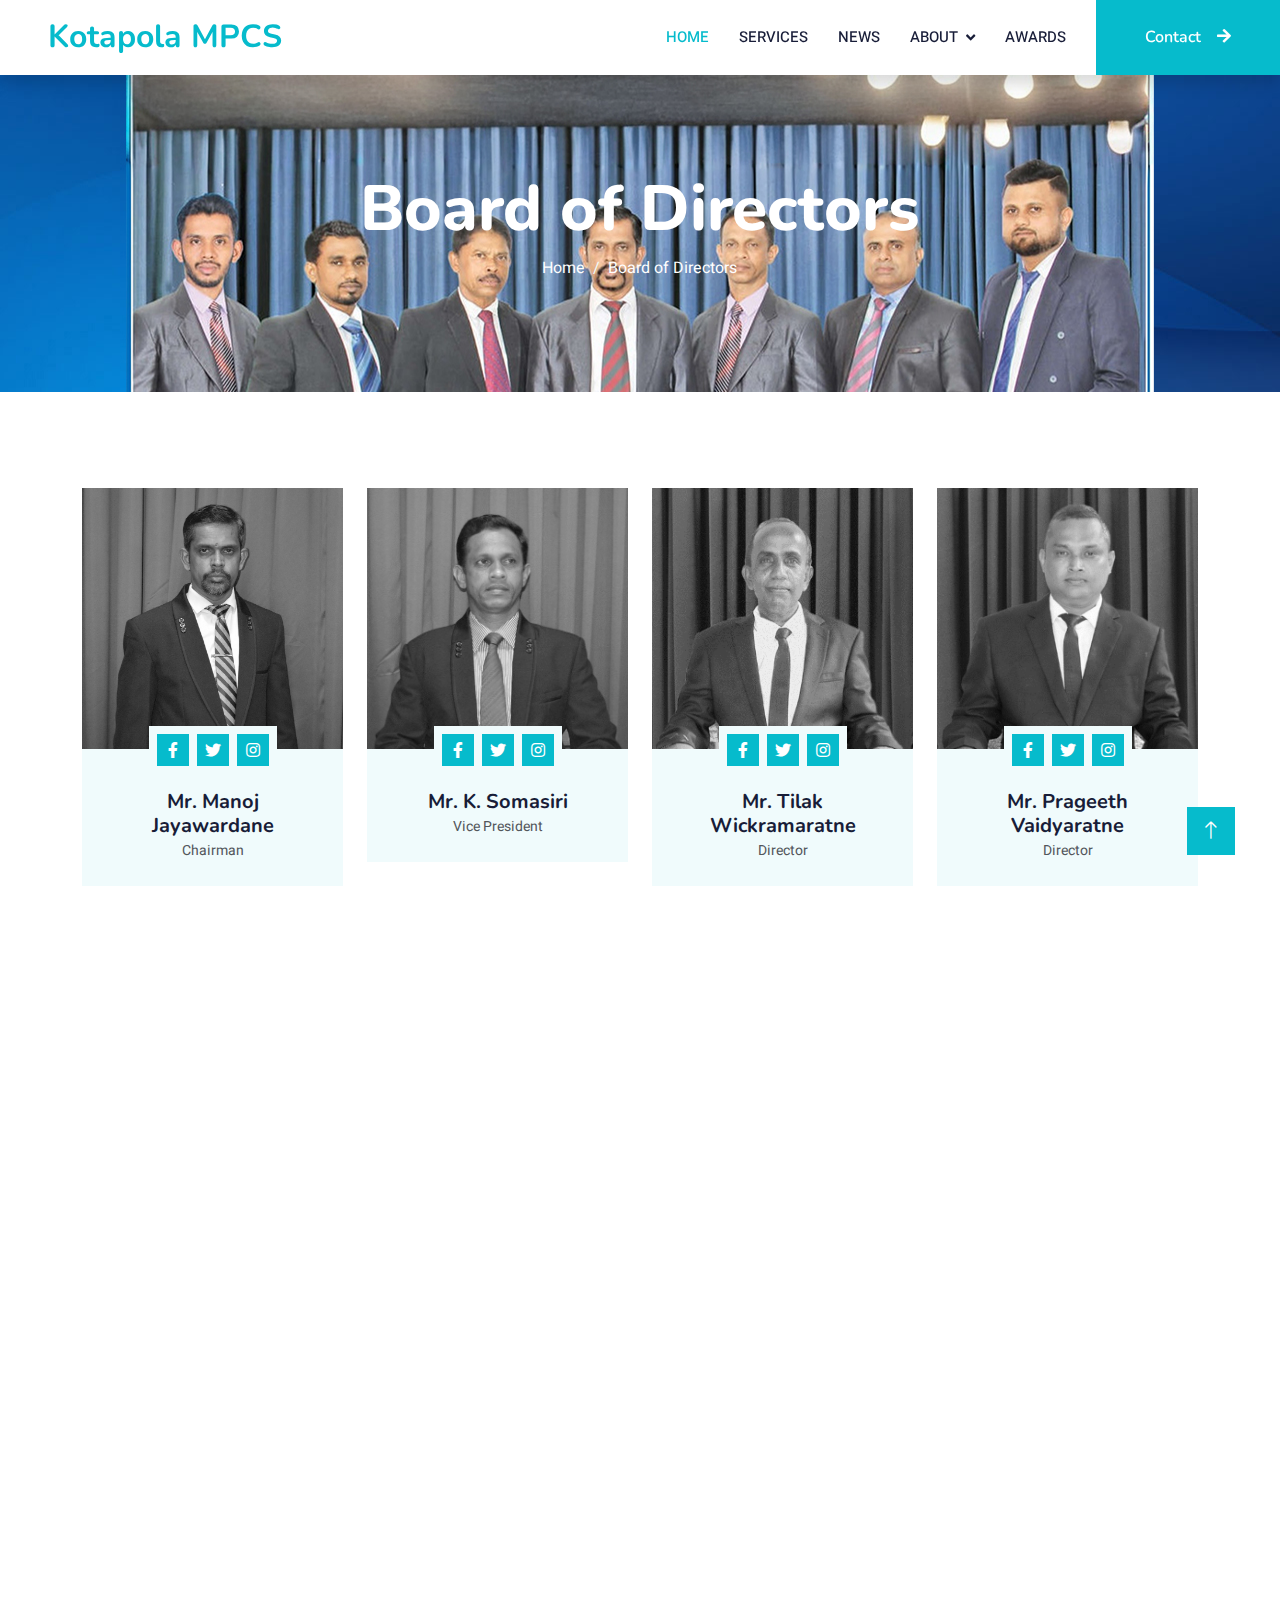
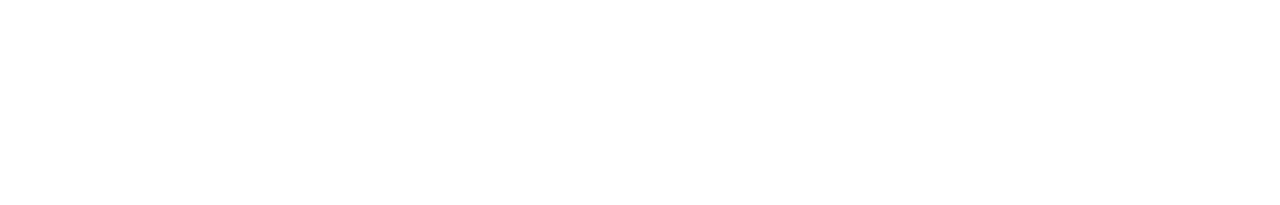
<file: board-of-directors.html>
<!DOCTYPE html>
<html lang="en">

<head>
    <meta charset="utf-8">
    <title>KMPCS</title>
    <meta content="width=device-width, initial-scale=1.0" name="viewport">
    <meta content="" name="keywords">
    <meta content="" name="description">

    <!-- Favicon -->
    <link href="img/favicon.ico" rel="icon">

    <!-- Google Web Fonts -->
    <link rel="preconnect" href="https://fonts.googleapis.com">
    <link rel="preconnect" href="https://fonts.gstatic.com" crossorigin>
    <link href="https://fonts.googleapis.com/css2?family=Heebo:wght@400;500;600&family=Nunito:wght@600;700;800&display=swap" rel="stylesheet">

    <!-- Icon Font Stylesheet -->
    <link href="https://cdnjs.cloudflare.com/ajax/libs/font-awesome/5.10.0/css/all.min.css" rel="stylesheet">
    <link href="https://cdn.jsdelivr.net/npm/bootstrap-icons@1.4.1/font/bootstrap-icons.css" rel="stylesheet">

    <!-- Libraries Stylesheet -->
    <link href="lib/animate/animate.min.css" rel="stylesheet">
    <link href="lib/owlcarousel/assets/owl.carousel.min.css" rel="stylesheet">

    <!-- Customized Bootstrap Stylesheet -->
    <link href="css/bootstrap.min.css" rel="stylesheet">

    <!-- Template Stylesheet -->
    <link href="css/style.css" rel="stylesheet">

    <!-- For favicon png -->
	<link rel="shortcut icon" type="image/icon" href="img/favicon.jpg"/>
</head>

<body>
    <!-- Spinner Start -->
    <div id="spinner" class="show bg-white position-fixed translate-middle w-100 vh-100 top-50 start-50 d-flex align-items-center justify-content-center">
        <div class="spinner-border text-primary" style="width: 3rem; height: 3rem;" role="status">
            <span class="sr-only">Loading...</span>
        </div>
    </div>
    <!-- Spinner End -->


    <!-- Navbar Start -->
    <nav class="navbar navbar-expand-lg bg-white navbar-light shadow sticky-top p-0">
        <a href="index.html" class="navbar-brand d-flex align-items-center px-4 px-lg-5">
            <h2 class="m-0 text-primary">Kotapola MPCS</h2>
        </a>
        <button type="button" class="navbar-toggler me-4" data-bs-toggle="collapse" data-bs-target="#navbarCollapse">
            <span class="navbar-toggler-icon"></span>
        </button>
        <div class="collapse navbar-collapse" id="navbarCollapse">
            <div class="navbar-nav ms-auto p-4 p-lg-0">
                <a href="index.html" class="nav-item nav-link active">Home</a>
                <a href="#service" class="nav-item nav-link">Services</a>
                <a href="#news" class="nav-item nav-link">News</a>
                <div class="nav-item dropdown">
                    <a href="#" class="nav-link dropdown-toggle" data-bs-toggle="dropdown">About</a>
                    <div class="dropdown-menu fade-down m-0">
                        <a href="#about" class="dropdown-item">About KMPCS</a>
                        <a href="Chairman message.html" class="dropdown-item">Chairman Message</a>
                        <a href="#" class="dropdown-item">Board of Directors</a>
                    </div>
                </div>
                <a href="#awards" class="nav-item nav-link">AWARDS</a>
            </div>
            <a href="contact.html" class="btn btn-primary py-4 px-lg-5 d-none d-lg-block">Contact<i class="fa fa-arrow-right ms-3"></i></a>
        </div>
    </nav>
    <!-- Navbar End -->


    <!-- Header Start -->
    <!-- <div class="container-fluid bg-primary py-5 mb-5"> -->
    <div class="container-fluid  py-5 mb-5" style="background-image:url(img/background-2.jpeg); background-size: 100%;">
        <div class="container py-5">
            <div class="row justify-content-center">
                <div class="col-lg-10 text-center">
                    <h1 class="display-3 text-white animated slideInDown">Board of Directors</h1>
                    <nav aria-label="breadcrumb">
                        <ol class="breadcrumb justify-content-center">
                            <li class="breadcrumb-item"><a class="text-white" href="index.html">Home</a></li>
                            <li class="breadcrumb-item text-white active" aria-current="page">Board of Directors</li>
                        </ol>
                    </nav>
                </div>
            </div>
        </div>
    </div>
    <!-- Header End -->


    <!-- Team Start -->
    <div class="container-xxl py-5">
        <div class="container">
            <div class="row g-4">
                <div class="col-lg-3 col-md-6 wow fadeInUp" data-wow-delay="0.1s">
                    <div class="team-item bg-light">
                        <div class="overflow-hidden">
                            <img class="img-fluid" src="img/db1.jpg" alt="">
                        </div>
                        <div class="position-relative d-flex justify-content-center" style="margin-top: -23px;">
                            <div class="bg-light d-flex justify-content-center pt-2 px-1">
                                <a class="btn btn-sm-square btn-primary mx-1" href=""><i class="fab fa-facebook-f"></i></a>
                                <a class="btn btn-sm-square btn-primary mx-1" href=""><i class="fab fa-twitter"></i></a>
                                <a class="btn btn-sm-square btn-primary mx-1" href=""><i class="fab fa-instagram"></i></a>
                            </div>
                        </div>
                        <div class="text-center p-4">
                            <h5 class="mb-0">Mr. Manoj Jayawardane</h5>
                            <small>Chairman</small>
                        </div>
                    </div>
                </div>
                <div class="col-lg-3 col-md-6 wow fadeInUp" data-wow-delay="0.3s">
                    <div class="team-item bg-light">
                        <div class="overflow-hidden">
                            <img class="img-fluid" src="img/db3.png" alt="">
                        </div>
                        <div class="position-relative d-flex justify-content-center" style="margin-top: -23px;">
                            <div class="bg-light d-flex justify-content-center pt-2 px-1">
                                <a class="btn btn-sm-square btn-primary mx-1" href=""><i class="fab fa-facebook-f"></i></a>
                                <a class="btn btn-sm-square btn-primary mx-1" href=""><i class="fab fa-twitter"></i></a>
                                <a class="btn btn-sm-square btn-primary mx-1" href=""><i class="fab fa-instagram"></i></a>
                            </div>
                        </div>
                        <div class="text-center p-4">
                            <h5 class="mb-0">Mr. K. Somasiri</h5>
                            <small>Vice President</small>
                        </div>
                    </div>
                </div>
                <div class="col-lg-3 col-md-6 wow fadeInUp" data-wow-delay="0.5s">
                    <div class="team-item bg-light">
                        <div class="overflow-hidden">
                            <img class="img-fluid" src="img/db2.png" alt="">
                        </div>
                        <div class="position-relative d-flex justify-content-center" style="margin-top: -23px;">
                            <div class="bg-light d-flex justify-content-center pt-2 px-1">
                                <a class="btn btn-sm-square btn-primary mx-1" href=""><i class="fab fa-facebook-f"></i></a>
                                <a class="btn btn-sm-square btn-primary mx-1" href=""><i class="fab fa-twitter"></i></a>
                                <a class="btn btn-sm-square btn-primary mx-1" href=""><i class="fab fa-instagram"></i></a>
                            </div>
                        </div>
                        <div class="text-center p-4">
                            <h5 class="mb-0">Mr. Tilak Wickramaratne</h5>
                            <small>Director</small>
                        </div>
                    </div>
                </div>
                <div class="col-lg-3 col-md-6 wow fadeInUp" data-wow-delay="0.7s">
                    <div class="team-item bg-light">
                        <div class="overflow-hidden">
                            <img class="img-fluid" src="img/db4.png" alt="">
                        </div>
                        <div class="position-relative d-flex justify-content-center" style="margin-top: -23px;">
                            <div class="bg-light d-flex justify-content-center pt-2 px-1">
                                <a class="btn btn-sm-square btn-primary mx-1" href=""><i class="fab fa-facebook-f"></i></a>
                                <a class="btn btn-sm-square btn-primary mx-1" href=""><i class="fab fa-twitter"></i></a>
                                <a class="btn btn-sm-square btn-primary mx-1" href=""><i class="fab fa-instagram"></i></a>
                            </div>
                        </div>
                        <div class="text-center p-4">
                            <h5 class="mb-0">Mr. Prageeth Vaidyaratne</h5>
                            <small>Director</small>
                        </div>
                    </div>
                </div>
                <div class="col-lg-3 col-md-6 wow fadeInUp" data-wow-delay="0.1s">
                    <div class="team-item bg-light">
                        <div class="overflow-hidden">
                            <img class="img-fluid" src="img/db5.png" alt="">
                        </div>
                        <div class="position-relative d-flex justify-content-center" style="margin-top: -23px;">
                            <div class="bg-light d-flex justify-content-center pt-2 px-1">
                                <a class="btn btn-sm-square btn-primary mx-1" href=""><i class="fab fa-facebook-f"></i></a>
                                <a class="btn btn-sm-square btn-primary mx-1" href=""><i class="fab fa-twitter"></i></a>
                                <a class="btn btn-sm-square btn-primary mx-1" href=""><i class="fab fa-instagram"></i></a>
                            </div>
                        </div>
                        <div class="text-center p-4">
                            <h5 class="mb-0">Mr. Chamli Priyankara</h5>
                            <small>Director</small>
                        </div>
                    </div>
                </div>
                <div class="col-lg-3 col-md-6 wow fadeInUp" data-wow-delay="0.3s">
                    <div class="team-item bg-light">
                        <div class="overflow-hidden">
                            <img class="img-fluid" src="img/db6.png" alt="">
                        </div>
                        <div class="position-relative d-flex justify-content-center" style="margin-top: -23px;">
                            <div class="bg-light d-flex justify-content-center pt-2 px-1">
                                <a class="btn btn-sm-square btn-primary mx-1" href=""><i class="fab fa-facebook-f"></i></a>
                                <a class="btn btn-sm-square btn-primary mx-1" href=""><i class="fab fa-twitter"></i></a>
                                <a class="btn btn-sm-square btn-primary mx-1" href=""><i class="fab fa-instagram"></i></a>
                            </div>
                        </div>
                        <div class="text-center p-4">
                            <h5 class="mb-0">Mr. Amit Mahishan</h5>
                            <small>Director</small>
                        </div>
                    </div>
                </div>
                <div class="col-lg-3 col-md-6 wow fadeInUp" data-wow-delay="0.5s">
                    <div class="team-item bg-light">
                        <div class="overflow-hidden">
                            <img class="img-fluid" src="img/db7.png" alt="">
                        </div>
                        <div class="position-relative d-flex justify-content-center" style="margin-top: -23px;">
                            <div class="bg-light d-flex justify-content-center pt-2 px-1">
                                <a class="btn btn-sm-square btn-primary mx-1" href=""><i class="fab fa-facebook-f"></i></a>
                                <a class="btn btn-sm-square btn-primary mx-1" href=""><i class="fab fa-twitter"></i></a>
                                <a class="btn btn-sm-square btn-primary mx-1" href=""><i class="fab fa-instagram"></i></a>
                            </div>
                        </div>
                        <div class="text-center p-4">
                            <h5 class="mb-0">Mr. Eranda Wijesinghe</h5>
                            <small>Director</small>
                        </div>
                    </div>
                </div>
            </div>
        </div>
    </div>
    <!-- Team End -->
        

   <!-- Footer Start -->
   <div class="container-fluid bg-dark text-light footer pt-5 mt-5 wow fadeIn" data-wow-delay="0.1s">
    <div class="container py-5">
        <div class="row g-5">
            <div class="col-lg-3 col-md-6">
                <h4 class="text-white mb-3">Quick Link</h4>
                <a class="btn btn-link" href="#about">About Us</a>
                <a class="btn btn-link" href="contact.html">Contact Us</a>
                <a class="btn btn-link" href="">Privacy Policy</a>
                <a class="btn btn-link" href="">Terms & Condition</a>
                <a class="btn btn-link" href="">FAQs & Help</a>
            </div>
            <div class="col-lg-3 col-md-6">
                <h4 class="text-white mb-3">Contact</h4>
                <p class="mb-2"><i class="fa fa-map-marker-alt me-3"></i><a style="color: rgb(255, 255, 255);" href="https://maps.app.goo.gl/N3camEP6yjYz5iGa6">Deniyaya Road, Waralla, Sri Lanka</a></p>
                <p class="mb-2"><i class="fa fa-phone-alt me-3"></i><a style="color: rgb(255, 255, 255);" href="tel:+94412271291">+94 41 2271 291</a></p>
                <p class="mb-2"><i class="fa fa-envelope me-3"></i><a style="color: rgb(255, 255, 255);" href="mailto:kmpcs@sltnet.lk">kmpcs@sltnet.lk</a></p>
                <div class="d-flex pt-2">
                    <a class="btn btn-outline-light btn-social" href="#"><i class="fab fa-twitter"></i></a>
                    <a class="btn btn-outline-light btn-social" href="https://web.facebook.com/profile.php?id=100064392413998"><i class="fab fa-facebook-f"></i></a>
                    <a class="btn btn-outline-light btn-social" href="#"><i class="fab fa-youtube"></i></a>
                    <a class="btn btn-outline-light btn-social" href="#"><i class="fab fa-linkedin-in"></i></a>
                </div>
            </div>
            <div class="col-lg-3 col-md-6">
                <img src="img/logo.png" width="150" height="63">
                <p class="mb-0">Kotapola Multi-Purpose Cooperative Society empowers our community through financial services, sustainable agriculture, and collective progress, fostering growth, unity, and prosperity.</p>
            </div>
            <div class="col-lg-3 col-md-6">
                <h4 class="text-white mb-3">Locate us on Map</h4>
                <iframe src="https://www.google.com/maps/embed?pb=!1m14!1m8!1m3!1d7931.91283911045!2d80.53061300000002!3d6.269462!3m2!1i1024!2i768!4f13.1!3m3!1m2!1s0x3ae15edadb6b3e75%3A0xc4770fb6871831f3!2sKotapola%20MPCS!5e0!3m2!1sen!2slk!4v1697102963510!5m2!1sen!2slk" width="300" height="150" style="border:0;" allowfullscreen="" loading="lazy" referrerpolicy="no-referrer-when-downgrade"></iframe>
            </div>
        </div>
    </div>
    <div class="container">
        <div class="copyright">
            <div class="row">
                <div class="col-md-6 text-center text-md-start mb-3 mb-md-0">
                    &copy; 2023 <a class="border-bottom" href="#">KMPCS</a> | All Right Reserved. Designed and Developed by <a class="border-bottom" href="#">THEDINUKA</a>
                </div>
                <div class="col-md-6 text-center text-md-end">
                    <div class="footer-menu">
                        <a href="index.html">Home</a>
                        <a href="">Cookies</a>
                        <a href="">Help</a>
                        <a href="">FQAs</a>
                    </div>
                </div>
            </div>
        </div>
    </div>
</div>
<!-- Footer End -->


    <!-- Back to Top -->
    <a href="#" class="btn btn-lg btn-primary btn-lg-square back-to-top"><i class="bi bi-arrow-up"></i></a>


    <!-- JavaScript Libraries -->
    <script src="https://code.jquery.com/jquery-3.4.1.min.js"></script>
    <script src="https://cdn.jsdelivr.net/npm/bootstrap@5.0.0/dist/js/bootstrap.bundle.min.js"></script>
    <script src="lib/wow/wow.min.js"></script>
    <script src="lib/easing/easing.min.js"></script>
    <script src="lib/waypoints/waypoints.min.js"></script>
    <script src="lib/owlcarousel/owl.carousel.min.js"></script>

    <!-- Template Javascript -->
    <script src="js/main.js"></script>
</body>

</html>
</file>
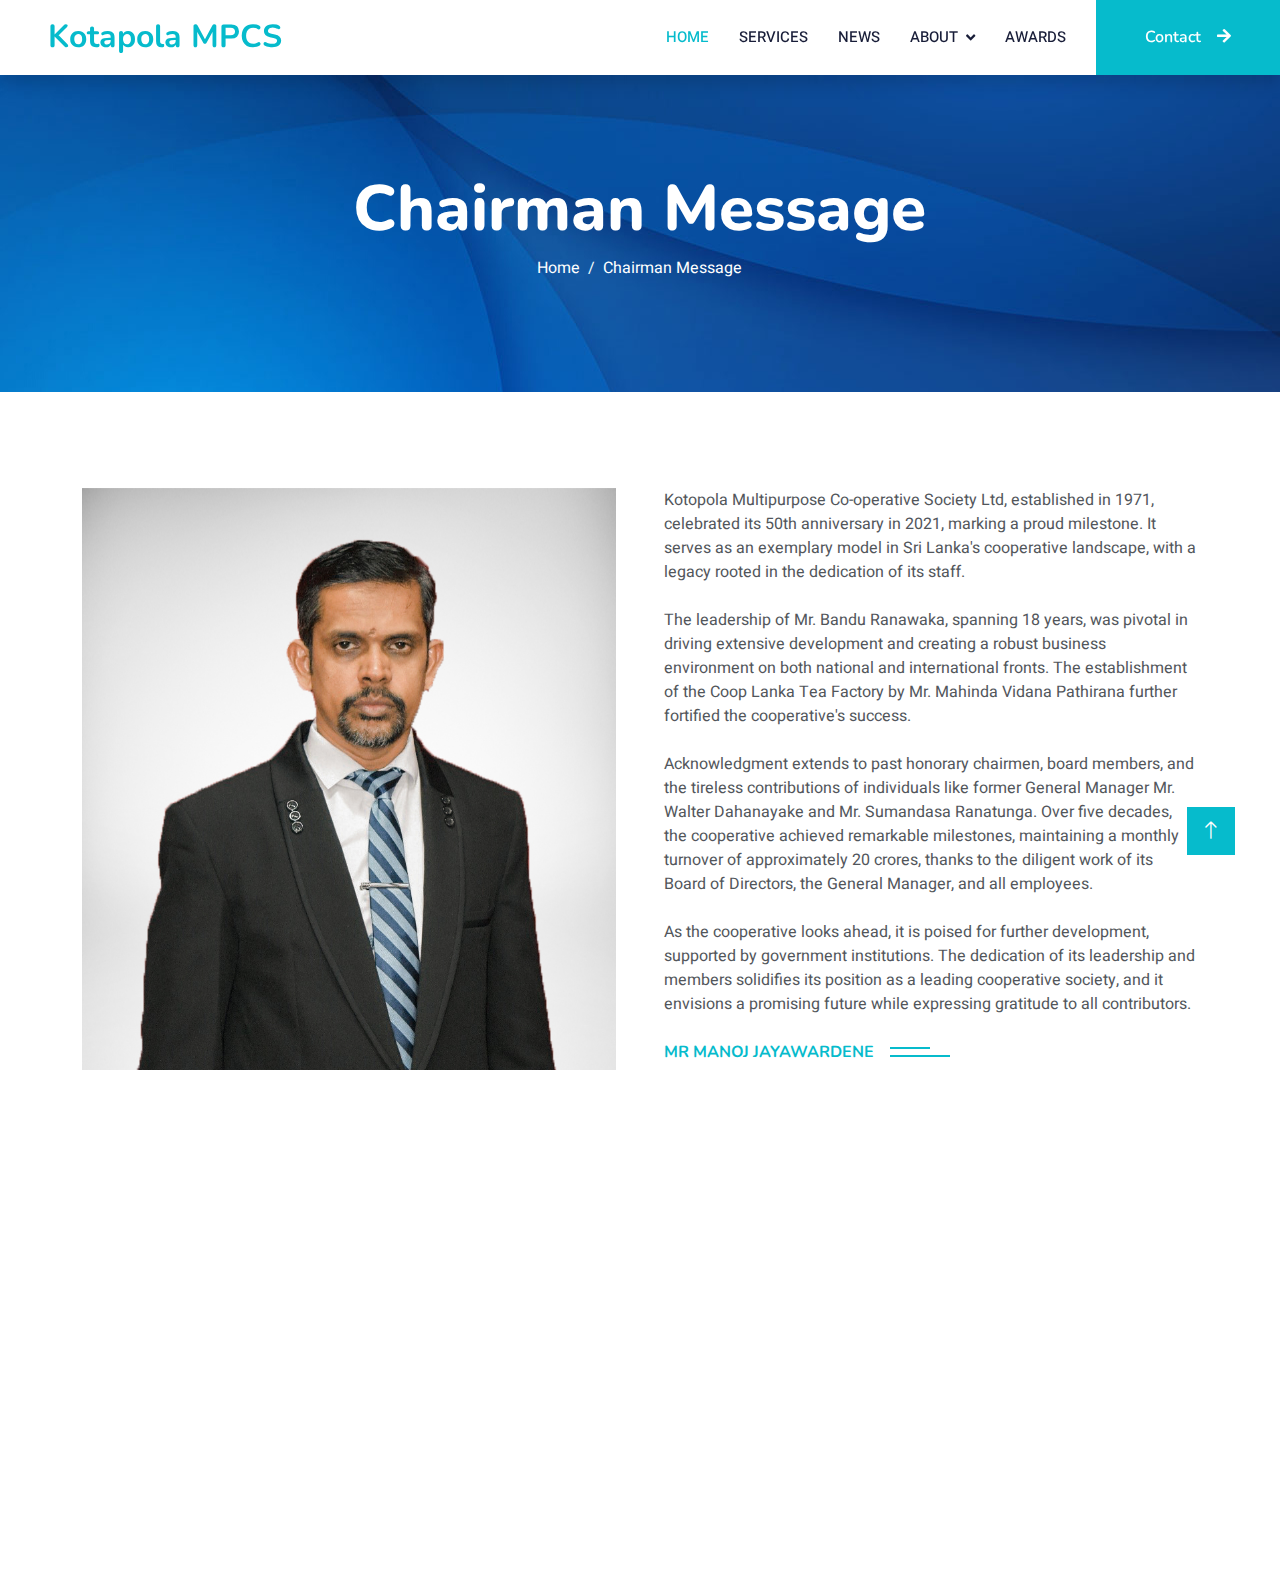
<file: Chairman message.html>
<!DOCTYPE html>
<html lang="en">

<head>
    <meta charset="utf-8">
    <title>KMPCS</title>
    <meta content="width=device-width, initial-scale=1.0" name="viewport">
    <meta content="" name="keywords">
    <meta content="" name="description">

    <!-- Favicon -->
    <link href="img/favicon.ico" rel="icon">

    <!-- Google Web Fonts -->
    <link rel="preconnect" href="https://fonts.googleapis.com">
    <link rel="preconnect" href="https://fonts.gstatic.com" crossorigin>
    <link href="https://fonts.googleapis.com/css2?family=Heebo:wght@400;500;600&family=Nunito:wght@600;700;800&display=swap" rel="stylesheet">

    <!-- Icon Font Stylesheet -->
    <link href="https://cdnjs.cloudflare.com/ajax/libs/font-awesome/5.10.0/css/all.min.css" rel="stylesheet">
    <link href="https://cdn.jsdelivr.net/npm/bootstrap-icons@1.4.1/font/bootstrap-icons.css" rel="stylesheet">

    <!-- Libraries Stylesheet -->
    <link href="lib/animate/animate.min.css" rel="stylesheet">
    <link href="lib/owlcarousel/assets/owl.carousel.min.css" rel="stylesheet">

    <!-- Customized Bootstrap Stylesheet -->
    <link href="css/bootstrap.min.css" rel="stylesheet">

    <!-- Template Stylesheet -->
    <link href="css/style.css" rel="stylesheet">

    <!-- For favicon png -->
	<link rel="shortcut icon" type="image/icon" href="img/favicon.jpg"/>
</head>

<body>
    <!-- Spinner Start -->
    <div id="spinner" class="show bg-white position-fixed translate-middle w-100 vh-100 top-50 start-50 d-flex align-items-center justify-content-center">
        <div class="spinner-border text-primary" style="width: 3rem; height: 3rem;" role="status">
            <span class="sr-only">Loading...</span>
        </div>
    </div>
    <!-- Spinner End -->


    <!-- Navbar Start -->
    <nav class="navbar navbar-expand-lg bg-white navbar-light shadow sticky-top p-0">
        <a href="index.html" class="navbar-brand d-flex align-items-center px-4 px-lg-5">
            <h2 class="m-0 text-primary">Kotapola MPCS</h2>
        </a>
        <button type="button" class="navbar-toggler me-4" data-bs-toggle="collapse" data-bs-target="#navbarCollapse">
            <span class="navbar-toggler-icon"></span>
        </button>
        <div class="collapse navbar-collapse" id="navbarCollapse">
            <div class="navbar-nav ms-auto p-4 p-lg-0">
                <a href="index.html" class="nav-item nav-link active">Home</a>
                <a href="#service" class="nav-item nav-link">Services</a>
                <a href="#news" class="nav-item nav-link">News</a>
                <div class="nav-item dropdown">
                    <a href="#" class="nav-link dropdown-toggle" data-bs-toggle="dropdown">About</a>
                    <div class="dropdown-menu fade-down m-0">
                        <a href="#about" class="dropdown-item">About KMPCS</a>
                        <a href="Chairman message.html" class="dropdown-item">Chairman Message</a>
                        <a href="#" class="dropdown-item">Board of Directors</a>
                    </div>
                </div>
                <a href="#awards" class="nav-item nav-link">AWARDS</a>
            </div>
            <a href="contact.html" class="btn btn-primary py-4 px-lg-5 d-none d-lg-block">Contact<i class="fa fa-arrow-right ms-3"></i></a>
        </div>
    </nav>
    <!-- Navbar End -->


    <!-- Header Start -->
    <!-- <div class="container-fluid bg-primary py-5 mb-5"> -->
    <div class="container-fluid  py-5 mb-5" style="background-image:url(img/background-1.jpeg); background-size: 100%;">
        <div class="container py-5">
            <div class="row justify-content-center">
                <div class="col-lg-10 text-center">
                    <h1 class="display-3 text-white animated slideInDown">Chairman Message</h1>
                    <nav aria-label="breadcrumb">
                        <ol class="breadcrumb justify-content-center">
                            <li class="breadcrumb-item"><a class="text-white" href="index.html">Home</a></li>
                            <li class="breadcrumb-item text-white active" aria-current="page">Chairman Message</li>
                        </ol>
                    </nav>
                </div>
            </div>
        </div>
    </div>
    <!-- Header End -->


    <!-- About Start -->
    <div class="container-xxl py-5">
        <div class="container">
            <div class="row g-5">
                <div class="col-lg-6 wow fadeInUp" data-wow-delay="0.1s" style="min-height: 400px;">
                    <div class="position-relative h-100">
                        <img class="img-fluid position-relative w-100 h-100" src="img/Chairman .jpg" alt="" style="object-fit: cover;">
                    </div>
                </div>
                <div class="col-lg-6 wow fadeInUp" data-wow-delay="0.3s">
                    <p class="mb-4">Kotopola Multipurpose Co-operative Society Ltd, established in 1971, celebrated its 50th anniversary in 2021, marking a proud milestone. It serves as an exemplary model in Sri Lanka's cooperative landscape, with a legacy rooted in the dedication of its staff.</p>
                    <p class="mb-4">The leadership of Mr. Bandu Ranawaka, spanning 18 years, was pivotal in driving extensive development and creating a robust business environment on both national and international fronts. The establishment of the Coop Lanka Tea Factory by Mr. Mahinda Vidana Pathirana further fortified the cooperative's success.</p>
                    <p class="mb-4">Acknowledgment extends to past honorary chairmen, board members, and the tireless contributions of individuals like former General Manager Mr. Walter Dahanayake and Mr. Sumandasa Ranatunga. Over five decades, the cooperative achieved remarkable milestones, maintaining a monthly turnover of approximately 20 crores, thanks to the diligent work of its Board of Directors, the General Manager, and all employees.</p>
                    <p class="mb-4">As the cooperative looks ahead, it is poised for further development, supported by government institutions. The dedication of its leadership and members solidifies its position as a leading cooperative society, and it envisions a promising future while expressing gratitude to all contributors.</p>
                    <h6 class="section-title bg-white text-start text-primary pe-3">Mr Manoj Jayawardene</h6>
                </div>
            </div>
        </div>
    </div>
    <!-- About End -->
        

   <!-- Footer Start -->
   <div class="container-fluid bg-dark text-light footer pt-5 mt-5 wow fadeIn" data-wow-delay="0.1s">
    <div class="container py-5">
        <div class="row g-5">
            <div class="col-lg-3 col-md-6">
                <h4 class="text-white mb-3">Quick Link</h4>
                <a class="btn btn-link" href="#about">About Us</a>
                <a class="btn btn-link" href="contact.html">Contact Us</a>
                <a class="btn btn-link" href="">Privacy Policy</a>
                <a class="btn btn-link" href="">Terms & Condition</a>
                <a class="btn btn-link" href="">FAQs & Help</a>
            </div>
            <div class="col-lg-3 col-md-6">
                <h4 class="text-white mb-3">Contact</h4>
                <p class="mb-2"><i class="fa fa-map-marker-alt me-3"></i><a style="color: rgb(255, 255, 255);" href="https://maps.app.goo.gl/N3camEP6yjYz5iGa6">Deniyaya Road, Waralla, Sri Lanka</a></p>
                <p class="mb-2"><i class="fa fa-phone-alt me-3"></i><a style="color: rgb(255, 255, 255);" href="tel:+94412271291">+94 41 2271 291</a></p>
                <p class="mb-2"><i class="fa fa-envelope me-3"></i><a style="color: rgb(255, 255, 255);" href="mailto:kmpcs@sltnet.lk">kmpcs@sltnet.lk</a></p>
                <div class="d-flex pt-2">
                    <a class="btn btn-outline-light btn-social" href="#"><i class="fab fa-twitter"></i></a>
                    <a class="btn btn-outline-light btn-social" href="https://web.facebook.com/profile.php?id=100064392413998"><i class="fab fa-facebook-f"></i></a>
                    <a class="btn btn-outline-light btn-social" href="#"><i class="fab fa-youtube"></i></a>
                    <a class="btn btn-outline-light btn-social" href="#"><i class="fab fa-linkedin-in"></i></a>
                </div>
            </div>
            <div class="col-lg-3 col-md-6">
                <img src="img/logo.png" width="150" height="63">
                <p class="mb-0">Kotapola Multi-Purpose Cooperative Society empowers our community through financial services, sustainable agriculture, and collective progress, fostering growth, unity, and prosperity.</p>
            </div>
            <div class="col-lg-3 col-md-6">
                <h4 class="text-white mb-3">Locate us on Map</h4>
                <iframe src="https://www.google.com/maps/embed?pb=!1m14!1m8!1m3!1d7931.91283911045!2d80.53061300000002!3d6.269462!3m2!1i1024!2i768!4f13.1!3m3!1m2!1s0x3ae15edadb6b3e75%3A0xc4770fb6871831f3!2sKotapola%20MPCS!5e0!3m2!1sen!2slk!4v1697102963510!5m2!1sen!2slk" width="300" height="150" style="border:0;" allowfullscreen="" loading="lazy" referrerpolicy="no-referrer-when-downgrade"></iframe>
            </div>
        </div>
    </div>
    <div class="container">
        <div class="copyright">
            <div class="row">
                <div class="col-md-6 text-center text-md-start mb-3 mb-md-0">
                    &copy; 2023 <a class="border-bottom" href="#">KMPCS</a> | All Right Reserved. Designed and Developed by <a class="border-bottom" href="#">THEDINUKA</a>
                </div>
                <div class="col-md-6 text-center text-md-end">
                    <div class="footer-menu">
                        <a href="index.html">Home</a>
                        <a href="">Cookies</a>
                        <a href="">Help</a>
                        <a href="">FQAs</a>
                    </div>
                </div>
            </div>
        </div>
    </div>
</div>
<!-- Footer End -->


    <!-- Back to Top -->
    <a href="#" class="btn btn-lg btn-primary btn-lg-square back-to-top"><i class="bi bi-arrow-up"></i></a>


    <!-- JavaScript Libraries -->
    <script src="https://code.jquery.com/jquery-3.4.1.min.js"></script>
    <script src="https://cdn.jsdelivr.net/npm/bootstrap@5.0.0/dist/js/bootstrap.bundle.min.js"></script>
    <script src="lib/wow/wow.min.js"></script>
    <script src="lib/easing/easing.min.js"></script>
    <script src="lib/waypoints/waypoints.min.js"></script>
    <script src="lib/owlcarousel/owl.carousel.min.js"></script>

    <!-- Template Javascript -->
    <script src="js/main.js"></script>
</body>

</html>
</file>
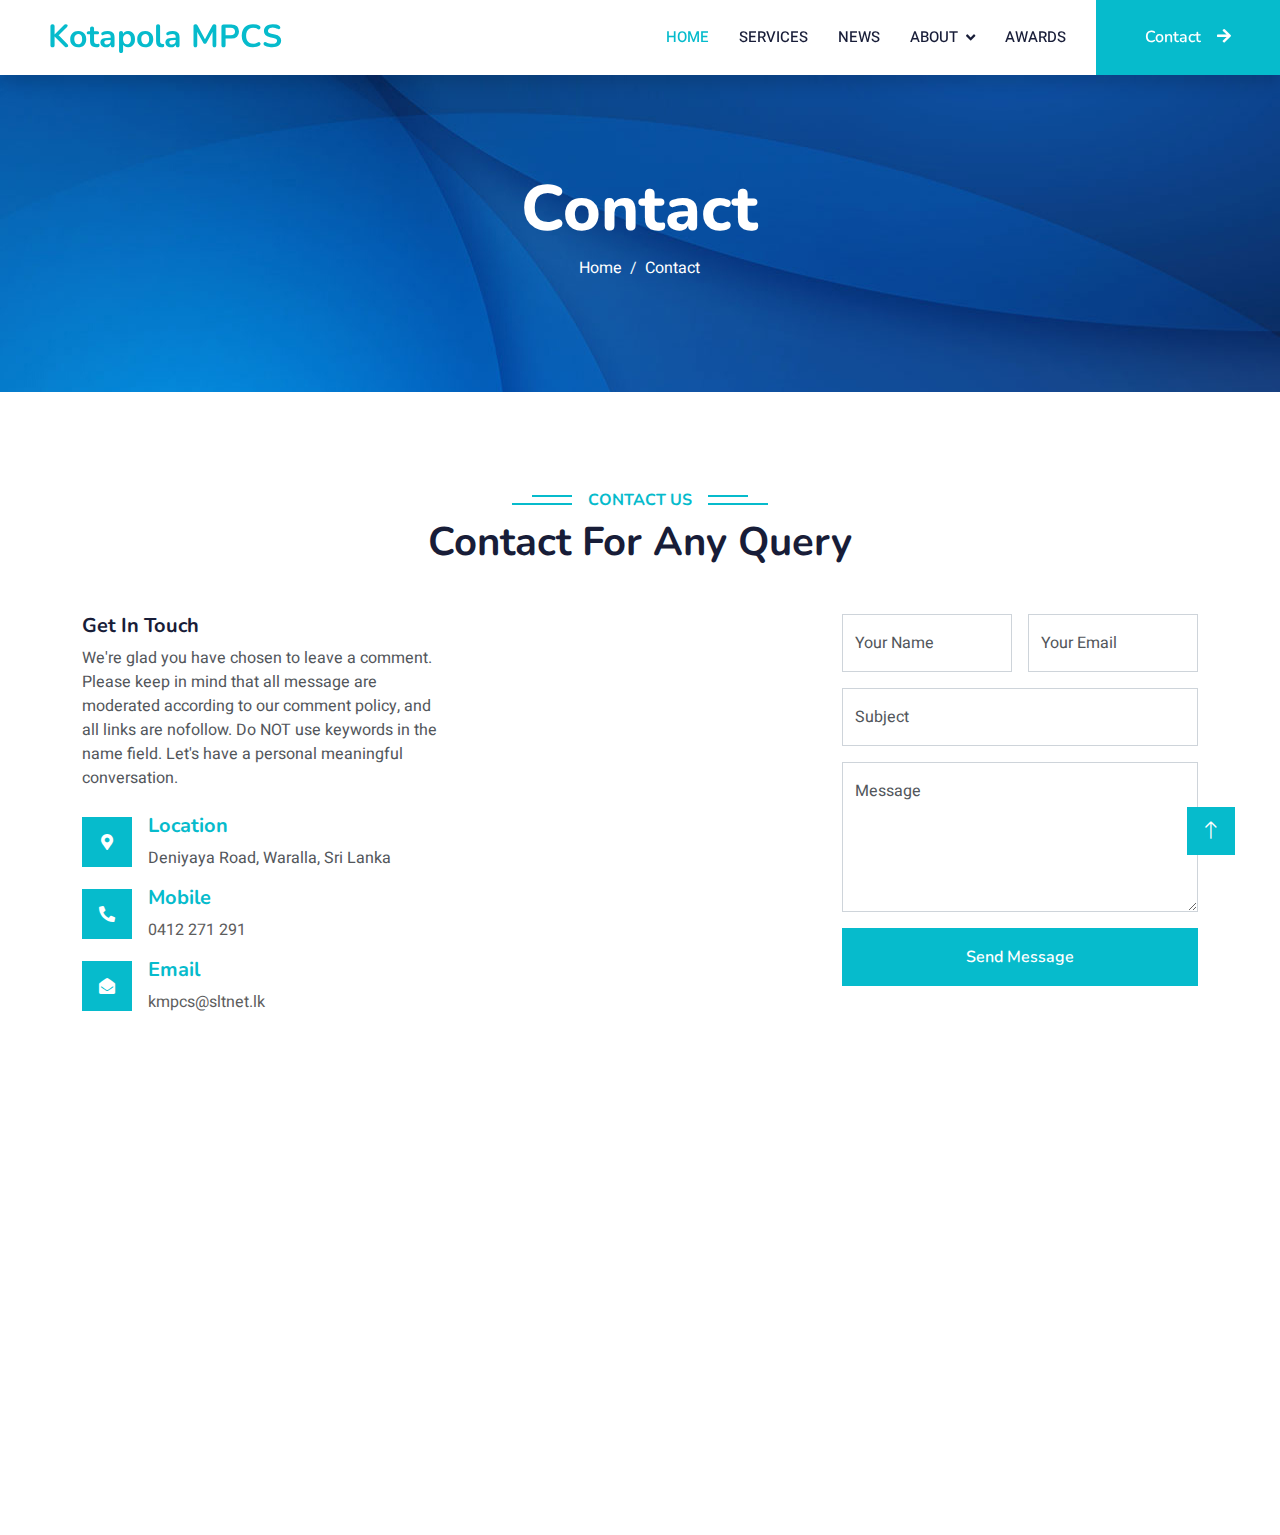
<file: contact.html>
<!DOCTYPE html>
<html lang="en">

<head>
    <meta charset="utf-8">
    <title>KMPCS</title>
    <meta content="width=device-width, initial-scale=1.0" name="viewport">
    <meta content="" name="keywords">
    <meta content="" name="description">

    <!-- Favicon -->
    <link href="img/favicon.ico" rel="icon">

    <!-- Google Web Fonts -->
    <link rel="preconnect" href="https://fonts.googleapis.com">
    <link rel="preconnect" href="https://fonts.gstatic.com" crossorigin>
    <link href="https://fonts.googleapis.com/css2?family=Heebo:wght@400;500;600&family=Nunito:wght@600;700;800&display=swap" rel="stylesheet">

    <!-- Icon Font Stylesheet -->
    <link href="https://cdnjs.cloudflare.com/ajax/libs/font-awesome/5.10.0/css/all.min.css" rel="stylesheet">
    <link href="https://cdn.jsdelivr.net/npm/bootstrap-icons@1.4.1/font/bootstrap-icons.css" rel="stylesheet">

    <!-- Libraries Stylesheet -->
    <link href="lib/animate/animate.min.css" rel="stylesheet">
    <link href="lib/owlcarousel/assets/owl.carousel.min.css" rel="stylesheet">

    <!-- Customized Bootstrap Stylesheet -->
    <link href="css/bootstrap.min.css" rel="stylesheet">

    <!-- Template Stylesheet -->
    <link href="css/style.css" rel="stylesheet">

    <!-- For favicon png -->
	<link rel="shortcut icon" type="image/icon" href="img/favicon.jpg"/>
</head>

<body>
    <!-- Spinner Start -->
    <div id="spinner" class="show bg-white position-fixed translate-middle w-100 vh-100 top-50 start-50 d-flex align-items-center justify-content-center">
        <div class="spinner-border text-primary" style="width: 3rem; height: 3rem;" role="status">
            <span class="sr-only">Loading...</span>
        </div>
    </div>
    <!-- Spinner End -->


    <!-- Navbar Start -->
    <nav class="navbar navbar-expand-lg bg-white navbar-light shadow sticky-top p-0">
        <a href="index.html" class="navbar-brand d-flex align-items-center px-4 px-lg-5">
            <h2 class="m-0 text-primary">Kotapola MPCS</h2>
        </a>
        <button type="button" class="navbar-toggler me-4" data-bs-toggle="collapse" data-bs-target="#navbarCollapse">
            <span class="navbar-toggler-icon"></span>
        </button>
        <div class="collapse navbar-collapse" id="navbarCollapse">
            <div class="navbar-nav ms-auto p-4 p-lg-0">
                <a href="index.html" class="nav-item nav-link active">Home</a>
                <a href="#service" class="nav-item nav-link">Services</a>
                <a href="#news" class="nav-item nav-link">News</a>
                <div class="nav-item dropdown">
                    <a href="#" class="nav-link dropdown-toggle" data-bs-toggle="dropdown">About</a>
                    <div class="dropdown-menu fade-down m-0">
                        <a href="#about" class="dropdown-item">About KMPCS</a>
                        <a href="Chairman message.html" class="dropdown-item">Chairman Message</a>
                        <a href="#" class="dropdown-item">Board of Directors</a>
                    </div>
                </div>
                <a href="#awards" class="nav-item nav-link">AWARDS</a>
            </div>
            <a href="contact.html" class="btn btn-primary py-4 px-lg-5 d-none d-lg-block">Contact<i class="fa fa-arrow-right ms-3"></i></a>
        </div>
    </nav>
    <!-- Navbar End -->


    <!-- Header Start -->
    <!-- <div class="container-fluid bg-primary py-5 mb-5"> -->
        <div class="container-fluid  py-5 mb-5" style="background-image:url(img/background-1.jpeg); background-size: 100%;">
            <div class="container py-5">
                <div class="row justify-content-center">
                    <div class="col-lg-10 text-center">
                        <h1 class="display-3 text-white animated slideInDown">Contact</h1>
                        <nav aria-label="breadcrumb">
                            <ol class="breadcrumb justify-content-center">
                                <li class="breadcrumb-item"><a class="text-white" href="index.html">Home</a></li>
                                <li class="breadcrumb-item text-white active" aria-current="page">Contact</li>
                            </ol>
                        </nav>
                    </div>
                </div>
            </div>
        </div>
        <!-- Header End -->


    <!-- Contact Start -->
    <div class="container-xxl py-5">
        <div class="container">
            <div class="text-center wow fadeInUp" data-wow-delay="0.1s">
                <h6 class="section-title bg-white text-center text-primary px-3">Contact Us</h6>
                <h1 class="mb-5">Contact For Any Query</h1>
            </div>
            <div class="row g-4">
                <div class="col-lg-4 col-md-6 wow fadeInUp" data-wow-delay="0.1s">
                    <h5>Get In Touch</h5>
                    <p class="mb-4">We're glad you have chosen to leave a comment. Please keep in mind that all message are moderated according to our comment policy, and all links are nofollow. Do NOT use keywords in the name field. Let's have a personal meaningful conversation.</p>
                    <div class="d-flex align-items-center mb-3">
                        <div class="d-flex align-items-center justify-content-center flex-shrink-0 bg-primary" style="width: 50px; height: 50px;">
                            <i class="fa fa-map-marker-alt text-white"></i>
                        </div>
                        <div class="ms-3">
                            <h5 class="text-primary">Location</h5>
                            <p class="mb-0">Deniyaya Road, Waralla, Sri Lanka</p>
                        </div>
                    </div>
                    <div class="d-flex align-items-center mb-3">
                        <div class="d-flex align-items-center justify-content-center flex-shrink-0 bg-primary" style="width: 50px; height: 50px;">
                            <i class="fa fa-phone-alt text-white"></i>
                        </div>
                        <div class="ms-3">
                            <h5 class="text-primary">Mobile</h5>
                            <p class="mb-0"><a style="color: rgb(93, 93, 93);" href="tel:0412271291">0412 271 291</a></p>
                        </div>
                    </div>
                    <div class="d-flex align-items-center">
                        <div class="d-flex align-items-center justify-content-center flex-shrink-0 bg-primary" style="width: 50px; height: 50px;">
                            <i class="fa fa-envelope-open text-white"></i>
                        </div>
                        <div class="ms-3">
                            <h5 class="text-primary">Email</h5>
                            <p class="mb-0"><a style="color: rgb(93, 93, 93);" href="mailto:kmpcs@sltnet.lk">kmpcs@sltnet.lk</a></p>
                        </div>
                    </div>
                </div>
                <div class="col-lg-4 col-md-6 wow fadeInUp" data-wow-delay="0.3s">
                    <iframe class="position-relative rounded w-100 h-100"
                        src="https://www.google.com/maps/embed?pb=!1m18!1m12!1m3!1d3965.946281720437!2d80.5269077748804!3d6.270794993717956!2m3!1f0!2f0!3f0!3m2!1i1024!2i768!4f13.1!3m3!1m2!1s0x3ae15edadb6b3e75%3A0xc4770fb6871831f3!2sKotapola%20MPCS!5e0!3m2!1sen!2slk!4v1696695799803!5m2!1sen!2slk"
                        frameborder="0" style="min-height: 300px; border:0;" allowfullscreen="" aria-hidden="false"
                        tabindex="0"></iframe>
                </div>
                <div class="col-lg-4 col-md-12 wow fadeInUp" data-wow-delay="0.5s">
                    <form>
                        <div class="row g-3">
                            <div class="col-md-6">
                                <div class="form-floating">
                                    <input type="text" class="form-control" id="name" placeholder="Your Name">
                                    <label for="name">Your Name</label>
                                </div>
                            </div>
                            <div class="col-md-6">
                                <div class="form-floating">
                                    <input type="email" class="form-control" id="email" placeholder="Your Email">
                                    <label for="email">Your Email</label>
                                </div>
                            </div>
                            <div class="col-12">
                                <div class="form-floating">
                                    <input type="text" class="form-control" id="subject" placeholder="Subject">
                                    <label for="subject">Subject</label>
                                </div>
                            </div>
                            <div class="col-12">
                                <div class="form-floating">
                                    <textarea class="form-control" placeholder="Leave a message here" id="message" style="height: 150px"></textarea>
                                    <label for="message">Message</label>
                                </div>
                            </div>
                            <div class="col-12">
                                <button class="btn btn-primary w-100 py-3" type="submit">Send Message</button>
                            </div>
                        </div>
                    </form>
                </div>
            </div>
        </div>
    </div>
    <!-- Contact End -->


    <!-- Footer Start -->
    <div class="container-fluid bg-dark text-light footer pt-5 mt-5 wow fadeIn" data-wow-delay="0.1s">
        <div class="container py-5">
            <div class="row g-5">
                <div class="col-lg-3 col-md-6">
                    <h4 class="text-white mb-3">Quick Link</h4>
                    <a class="btn btn-link" href="#about">About Us</a>
                    <a class="btn btn-link" href="contact.html">Contact Us</a>
                    <a class="btn btn-link" href="">Privacy Policy</a>
                    <a class="btn btn-link" href="">Terms & Condition</a>
                    <a class="btn btn-link" href="">FAQs & Help</a>
                </div>
                <div class="col-lg-3 col-md-6">
                    <h4 class="text-white mb-3">Contact</h4>
                    <p class="mb-2"><i class="fa fa-map-marker-alt me-3"></i><a style="color: rgb(255, 255, 255);" href="https://maps.app.goo.gl/N3camEP6yjYz5iGa6">Deniyaya Road, Waralla, Sri Lanka</a></p>
                    <p class="mb-2"><i class="fa fa-phone-alt me-3"></i><a style="color: rgb(255, 255, 255);" href="tel:+94412271291">+94 41 2271 291</a></p>
                    <p class="mb-2"><i class="fa fa-envelope me-3"></i><a style="color: rgb(255, 255, 255);" href="mailto:kmpcs@sltnet.lk">kmpcs@sltnet.lk</a></p>
                    <div class="d-flex pt-2">
                        <a class="btn btn-outline-light btn-social" href="#"><i class="fab fa-twitter"></i></a>
                        <a class="btn btn-outline-light btn-social" href="https://web.facebook.com/profile.php?id=100064392413998"><i class="fab fa-facebook-f"></i></a>
                        <a class="btn btn-outline-light btn-social" href="#"><i class="fab fa-youtube"></i></a>
                        <a class="btn btn-outline-light btn-social" href="#"><i class="fab fa-linkedin-in"></i></a>
                    </div>
                </div>
                <div class="col-lg-3 col-md-6">
                    <img src="img/logo.png" width="150" height="63">
                    <p class="mb-0">Kotapola Multi-Purpose Cooperative Society empowers our community through financial services, sustainable agriculture, and collective progress, fostering growth, unity, and prosperity.</p>
                </div>
                <div class="col-lg-3 col-md-6">
                    <h4 class="text-white mb-3">Locate us on Map</h4>
                    <iframe src="https://www.google.com/maps/embed?pb=!1m14!1m8!1m3!1d7931.91283911045!2d80.53061300000002!3d6.269462!3m2!1i1024!2i768!4f13.1!3m3!1m2!1s0x3ae15edadb6b3e75%3A0xc4770fb6871831f3!2sKotapola%20MPCS!5e0!3m2!1sen!2slk!4v1697102963510!5m2!1sen!2slk" width="300" height="150" style="border:0;" allowfullscreen="" loading="lazy" referrerpolicy="no-referrer-when-downgrade"></iframe>
                </div>
            </div>
        </div>
        <div class="container">
            <div class="copyright">
                <div class="row">
                    <div class="col-md-6 text-center text-md-start mb-3 mb-md-0">
                        &copy; 2023 <a class="border-bottom" href="#">KMPCS</a> | All Right Reserved. Designed and Developed by <a class="border-bottom" href="#">THEDINUKA</a>
                    </div>
                    <div class="col-md-6 text-center text-md-end">
                        <div class="footer-menu">
                            <a href="index.html">Home</a>
                            <a href="">Cookies</a>
                            <a href="">Help</a>
                            <a href="">FQAs</a>
                        </div>
                    </div>
                </div>
            </div>
        </div>
    </div>
    <!-- Footer End -->


    <!-- Back to Top -->
    <a href="#" class="btn btn-lg btn-primary btn-lg-square back-to-top"><i class="bi bi-arrow-up"></i></a>


    <!-- JavaScript Libraries -->
    <script src="https://code.jquery.com/jquery-3.4.1.min.js"></script>
    <script src="https://cdn.jsdelivr.net/npm/bootstrap@5.0.0/dist/js/bootstrap.bundle.min.js"></script>
    <script src="lib/wow/wow.min.js"></script>
    <script src="lib/easing/easing.min.js"></script>
    <script src="lib/waypoints/waypoints.min.js"></script>
    <script src="lib/owlcarousel/owl.carousel.min.js"></script>

    <!-- Template Javascript -->
    <script src="js/main.js"></script>
</body>

</html>
</file>
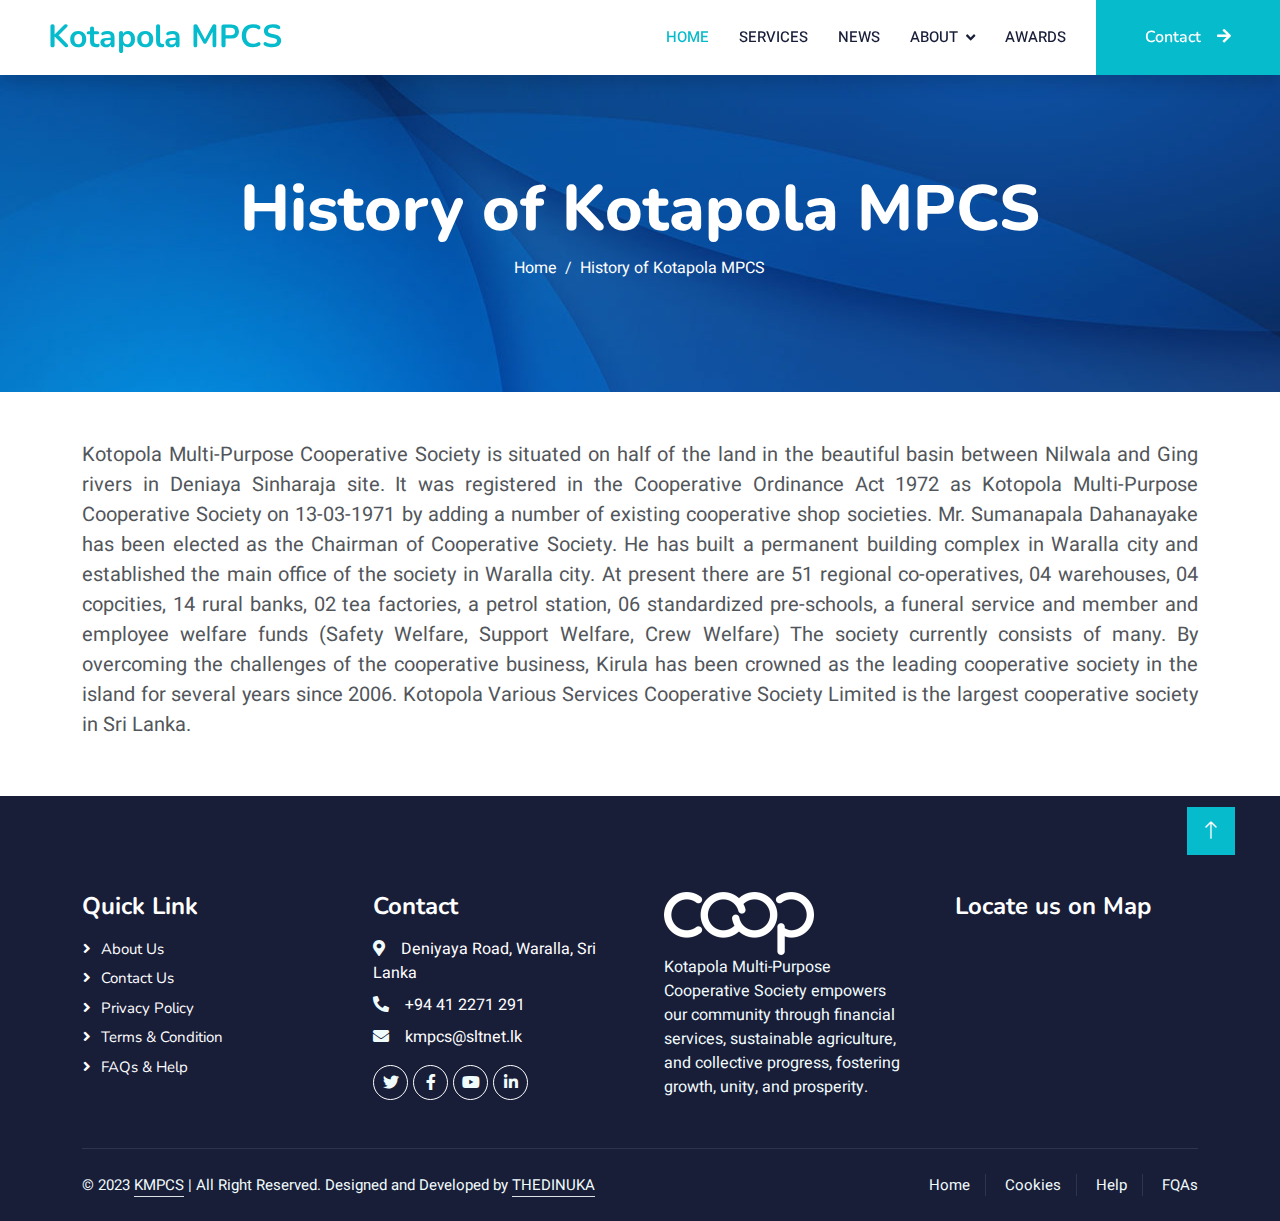
<file: History.html>
<!DOCTYPE html>
<html lang="en">

<head>
    <meta charset="utf-8">
    <title>KMPCS</title>
    <meta content="width=device-width, initial-scale=1.0" name="viewport">
    <meta content="" name="keywords">
    <meta content="" name="description">

    <!-- Favicon -->
    <link href="img/favicon.ico" rel="icon">

    <!-- Google Web Fonts -->
    <link rel="preconnect" href="https://fonts.googleapis.com">
    <link rel="preconnect" href="https://fonts.gstatic.com" crossorigin>
    <link href="https://fonts.googleapis.com/css2?family=Heebo:wght@400;500;600&family=Nunito:wght@600;700;800&display=swap" rel="stylesheet">

    <!-- Icon Font Stylesheet -->
    <link href="https://cdnjs.cloudflare.com/ajax/libs/font-awesome/5.10.0/css/all.min.css" rel="stylesheet">
    <link href="https://cdn.jsdelivr.net/npm/bootstrap-icons@1.4.1/font/bootstrap-icons.css" rel="stylesheet">

    <!-- Libraries Stylesheet -->
    <link href="lib/animate/animate.min.css" rel="stylesheet">
    <link href="lib/owlcarousel/assets/owl.carousel.min.css" rel="stylesheet">

    <!-- Customized Bootstrap Stylesheet -->
    <link href="css/bootstrap.min.css" rel="stylesheet">

    <!-- Template Stylesheet -->
    <link href="css/style.css" rel="stylesheet">

    <!-- For favicon png -->
	<link rel="shortcut icon" type="image/icon" href="img/favicon.jpg"/>
</head>

<body>
    <!-- Spinner Start -->
    <div id="spinner" class="show bg-white position-fixed translate-middle w-100 vh-100 top-50 start-50 d-flex align-items-center justify-content-center">
        <div class="spinner-border text-primary" style="width: 3rem; height: 3rem;" role="status">
            <span class="sr-only">Loading...</span>
        </div>
    </div>
    <!-- Spinner End -->


    <!-- Navbar Start -->
    <nav class="navbar navbar-expand-lg bg-white navbar-light shadow sticky-top p-0">
        <a href="index.html" class="navbar-brand d-flex align-items-center px-4 px-lg-5">
            <h2 class="m-0 text-primary">Kotapola MPCS</h2>
        </a>
        <button type="button" class="navbar-toggler me-4" data-bs-toggle="collapse" data-bs-target="#navbarCollapse">
            <span class="navbar-toggler-icon"></span>
        </button>
        <div class="collapse navbar-collapse" id="navbarCollapse">
            <div class="navbar-nav ms-auto p-4 p-lg-0">
                <a href="index.html" class="nav-item nav-link active">Home</a>
                <a href="#service" class="nav-item nav-link">Services</a>
                <a href="#news" class="nav-item nav-link">News</a>
                <div class="nav-item dropdown">
                    <a href="#" class="nav-link dropdown-toggle" data-bs-toggle="dropdown">About</a>
                    <div class="dropdown-menu fade-down m-0">
                        <a href="#about" class="dropdown-item">About KMPCS</a>
                        <a href="Chairman message.html" class="dropdown-item">Chairman Message</a>
                        <a href="#" class="dropdown-item">Board of Directors</a>
                    </div>
                </div>
                <a href="#awards" class="nav-item nav-link">AWARDS</a>
            </div>
            <a href="contact.html" class="btn btn-primary py-4 px-lg-5 d-none d-lg-block">Contact<i class="fa fa-arrow-right ms-3"></i></a>
        </div>
    </nav>
    <!-- Navbar End -->


    <!-- Header Start -->
    <!-- <div class="container-fluid bg-primary py-5 mb-5"> -->
    <div class="container-fluid  py-5 mb-5" style="background-image:url(img/background-1.jpeg); background-size: 100%;">
        <div class="container py-5">
            <div class="row justify-content-center">
                <div class="col-lg-10 text-center">
                    <h1 class="display-3 text-white animated slideInDown">History of Kotapola MPCS</h1>
                    <nav aria-label="breadcrumb">
                        <ol class="breadcrumb justify-content-center">
                            <li class="breadcrumb-item"><a class="text-white" href="index.html">Home</a></li>
                            <li class="breadcrumb-item text-white active" aria-current="page">History of Kotapola MPCS</li>
                        </ol>
                    </nav>
                </div>
            </div>
        </div>
    </div>
    <!-- Header End -->

    <div class="text-center wow fadeInUp" data-wow-delay="0.1s">
        <div class="container">
        <p style="text-align: justify;" class="fs-5 mb-4 pb-2">Kotopola Multi-Purpose Cooperative Society is situated on half of the land in the beautiful basin between Nilwala and Ging rivers in Deniaya Sinharaja site. It was registered in the Cooperative Ordinance Act 1972 as Kotopola Multi-Purpose Cooperative Society on 13-03-1971 by adding a number of existing cooperative shop societies. Mr. Sumanapala Dahanayake has been elected as the Chairman of Cooperative Society. He has built a permanent building complex in Waralla city and established the main office of the society in Waralla city. At present there are 51 regional co-operatives, 04 warehouses, 04 copcities, 14 rural banks, 02 tea factories, a petrol station, 06 standardized pre-schools, a funeral service and member and employee welfare funds (Safety Welfare, Support Welfare, Crew Welfare) The society currently consists of many. By overcoming the challenges of the cooperative business, Kirula has been crowned as the leading cooperative society in the island for several years since 2006. Kotopola Various Services Cooperative Society Limited is the largest cooperative society in Sri Lanka.</p>
        </div>
    </div>
    
        

   <!-- Footer Start -->
   <div class="container-fluid bg-dark text-light footer pt-5 mt-5 wow fadeIn" data-wow-delay="0.1s">
    <div class="container py-5">
        <div class="row g-5">
            <div class="col-lg-3 col-md-6">
                <h4 class="text-white mb-3">Quick Link</h4>
                <a class="btn btn-link" href="#about">About Us</a>
                <a class="btn btn-link" href="contact.html">Contact Us</a>
                <a class="btn btn-link" href="">Privacy Policy</a>
                <a class="btn btn-link" href="">Terms & Condition</a>
                <a class="btn btn-link" href="">FAQs & Help</a>
            </div>
            <div class="col-lg-3 col-md-6">
                <h4 class="text-white mb-3">Contact</h4>
                <p class="mb-2"><i class="fa fa-map-marker-alt me-3"></i><a style="color: rgb(255, 255, 255);" href="https://maps.app.goo.gl/N3camEP6yjYz5iGa6">Deniyaya Road, Waralla, Sri Lanka</a></p>
                <p class="mb-2"><i class="fa fa-phone-alt me-3"></i><a style="color: rgb(255, 255, 255);" href="tel:+94412271291">+94 41 2271 291</a></p>
                <p class="mb-2"><i class="fa fa-envelope me-3"></i><a style="color: rgb(255, 255, 255);" href="mailto:kmpcs@sltnet.lk">kmpcs@sltnet.lk</a></p>
                <div class="d-flex pt-2">
                    <a class="btn btn-outline-light btn-social" href="#"><i class="fab fa-twitter"></i></a>
                    <a class="btn btn-outline-light btn-social" href="https://web.facebook.com/profile.php?id=100064392413998"><i class="fab fa-facebook-f"></i></a>
                    <a class="btn btn-outline-light btn-social" href="#"><i class="fab fa-youtube"></i></a>
                    <a class="btn btn-outline-light btn-social" href="#"><i class="fab fa-linkedin-in"></i></a>
                </div>
            </div>
            <div class="col-lg-3 col-md-6">
                <img src="img/logo.png" width="150" height="63">
                <p class="mb-0">Kotapola Multi-Purpose Cooperative Society empowers our community through financial services, sustainable agriculture, and collective progress, fostering growth, unity, and prosperity.</p>
            </div>
            <div class="col-lg-3 col-md-6">
                <h4 class="text-white mb-3">Locate us on Map</h4>
                <iframe src="https://www.google.com/maps/embed?pb=!1m14!1m8!1m3!1d7931.91283911045!2d80.53061300000002!3d6.269462!3m2!1i1024!2i768!4f13.1!3m3!1m2!1s0x3ae15edadb6b3e75%3A0xc4770fb6871831f3!2sKotapola%20MPCS!5e0!3m2!1sen!2slk!4v1697102963510!5m2!1sen!2slk" width="300" height="150" style="border:0;" allowfullscreen="" loading="lazy" referrerpolicy="no-referrer-when-downgrade"></iframe>
            </div>
        </div>
    </div>
    <div class="container">
        <div class="copyright">
            <div class="row">
                <div class="col-md-6 text-center text-md-start mb-3 mb-md-0">
                    &copy; 2023 <a class="border-bottom" href="#">KMPCS</a> | All Right Reserved. Designed and Developed by <a class="border-bottom" href="#">THEDINUKA</a>
                </div>
                <div class="col-md-6 text-center text-md-end">
                    <div class="footer-menu">
                        <a href="index.html">Home</a>
                        <a href="">Cookies</a>
                        <a href="">Help</a>
                        <a href="">FQAs</a>
                    </div>
                </div>
            </div>
        </div>
    </div>
</div>
<!-- Footer End -->


    <!-- Back to Top -->
    <a href="#" class="btn btn-lg btn-primary btn-lg-square back-to-top"><i class="bi bi-arrow-up"></i></a>


    <!-- JavaScript Libraries -->
    <script src="https://code.jquery.com/jquery-3.4.1.min.js"></script>
    <script src="https://cdn.jsdelivr.net/npm/bootstrap@5.0.0/dist/js/bootstrap.bundle.min.js"></script>
    <script src="lib/wow/wow.min.js"></script>
    <script src="lib/easing/easing.min.js"></script>
    <script src="lib/waypoints/waypoints.min.js"></script>
    <script src="lib/owlcarousel/owl.carousel.min.js"></script>

    <!-- Template Javascript -->
    <script src="js/main.js"></script>
</body>

</html>
</file>
<file: css/style.css>
/********** Template CSS **********/
:root {
    --primary: #06BBCC;
    --light: #F0FBFC;
    --dark: #181d38;
}

.fw-medium {
    font-weight: 600 !important;
}

.fw-semi-bold {
    font-weight: 700 !important;
}

.back-to-top {
    position: fixed;
    display: none;
    right: 45px;
    bottom: 45px;
    z-index: 99;
}


/*** Spinner ***/
#spinner {
    opacity: 0;
    visibility: hidden;
    transition: opacity .5s ease-out, visibility 0s linear .5s;
    z-index: 99999;
}

#spinner.show {
    transition: opacity .5s ease-out, visibility 0s linear 0s;
    visibility: visible;
    opacity: 1;
}


/*** Button ***/
.btn {
    font-family: 'Nunito', sans-serif;
    font-weight: 600;
    transition: .5s;
}

.btn.btn-primary,
.btn.btn-secondary {
    color: #FFFFFF;
}

.btn-square {
    width: 38px;
    height: 38px;
}

.btn-sm-square {
    width: 32px;
    height: 32px;
}

.btn-lg-square {
    width: 48px;
    height: 48px;
}

.btn-square,
.btn-sm-square,
.btn-lg-square {
    padding: 0;
    display: flex;
    align-items: center;
    justify-content: center;
    font-weight: normal;
    border-radius: 0px;
}


/*** Navbar ***/
.navbar .dropdown-toggle::after {
    border: none;
    content: "\f107";
    font-family: "Font Awesome 5 Free";
    font-weight: 900;
    vertical-align: middle;
    margin-left: 8px;
}

.navbar-light .navbar-nav .nav-link {
    margin-right: 30px;
    padding: 25px 0;
    color: #FFFFFF;
    font-size: 15px;
    text-transform: uppercase;
    outline: none;
}

.navbar-light .navbar-nav .nav-link:hover,
.navbar-light .navbar-nav .nav-link.active {
    color: var(--primary);
}

@media (max-width: 991.98px) {
    .navbar-light .navbar-nav .nav-link  {
        margin-right: 0;
        padding: 10px 0;
    }

    .navbar-light .navbar-nav {
        border-top: 1px solid #EEEEEE;
    }
}

.navbar-light .navbar-brand,
.navbar-light a.btn {
    height: 75px;
}

.navbar-light .navbar-nav .nav-link {
    color: var(--dark);
    font-weight: 500;
}

.navbar-light.sticky-top {
    top: -100px;
    transition: .5s;
}

@media (min-width: 992px) {
    .navbar .nav-item .dropdown-menu {
        display: block;
        margin-top: 0;
        opacity: 0;
        visibility: hidden;
        transition: .5s;
    }

    .navbar .dropdown-menu.fade-down {
        top: 100%;
        transform: rotateX(-75deg);
        transform-origin: 0% 0%;
    }

    .navbar .nav-item:hover .dropdown-menu {
        top: 100%;
        transform: rotateX(0deg);
        visibility: visible;
        transition: .5s;
        opacity: 1;
    }
}


/*** Header carousel ***/
@media (max-width: 768px) {
    .header-carousel .owl-carousel-item {
        position: relative;
        min-height: 500px;
    }
    
    .header-carousel .owl-carousel-item img {
        position: absolute;
        width: 100%;
        height: 100%;
        object-fit: cover;
    }
}

.header-carousel .owl-nav {
    position: absolute;
    top: 50%;
    right: 8%;
    transform: translateY(-50%);
    display: flex;
    flex-direction: column;
}

.header-carousel .owl-nav .owl-prev,
.header-carousel .owl-nav .owl-next {
    margin: 7px 0;
    width: 45px;
    height: 45px;
    display: flex;
    align-items: center;
    justify-content: center;
    color: #FFFFFF;
    background: transparent;
    border: 1px solid #FFFFFF;
    font-size: 22px;
    transition: .5s;
}

.header-carousel .owl-nav .owl-prev:hover,
.header-carousel .owl-nav .owl-next:hover {
    background: var(--primary);
    border-color: var(--primary);
}

.page-header {
    background: linear-gradient(rgba(24, 29, 56, .7), rgba(24, 29, 56, .7)), url(../img/carousel-1.jpg);
    background-position: center center;
    background-repeat: no-repeat;
    background-size: cover;
}

.page-header-inner {
    background: rgba(15, 23, 43, .7);
}

.breadcrumb-item + .breadcrumb-item::before {
    color: var(--light);
}


/*** Section Title ***/
.section-title {
    position: relative;
    display: inline-block;
    text-transform: uppercase;
}

.section-title::before {
    position: absolute;
    content: "";
    width: calc(100% + 80px);
    height: 2px;
    top: 4px;
    left: -40px;
    background: var(--primary);
    z-index: -1;
}

.section-title::after {
    position: absolute;
    content: "";
    width: calc(100% + 120px);
    height: 2px;
    bottom: 5px;
    left: -60px;
    background: var(--primary);
    z-index: -1;
}

.section-title.text-start::before {
    width: calc(100% + 40px);
    left: 0;
}

.section-title.text-start::after {
    width: calc(100% + 60px);
    left: 0;
}


/*** Service ***/
.service-item {
    background: var(--light);
    transition: .5s;
}

.service-item:hover {
    margin-top: -10px;
    background: var(--primary);
}

.service-item * {
    transition: .5s;
}

.service-item:hover * {
    color: var(--light) !important;
}


/*** Categories & Courses ***/
.category img,
.course-item img {
    transition: .5s;
}

.category a:hover img,
.course-item:hover img {
    transform: scale(1.1);
}


/*** Team ***/
.team-item img {
    transition: .5s;
}

.team-item:hover img {
    transform: scale(1.1);
}


/*** Testimonial ***/
.testimonial-carousel::before {
    position: absolute;
    content: "";
    top: 0;
    left: 0;
    height: 100%;
    width: 0;
    background: linear-gradient(to right, rgba(255, 255, 255, 1) 0%, rgba(255, 255, 255, 0) 100%);
    z-index: 1;
}

.testimonial-carousel::after {
    position: absolute;
    content: "";
    top: 0;
    right: 0;
    height: 100%;
    width: 0;
    background: linear-gradient(to left, rgba(255, 255, 255, 1) 0%, rgba(255, 255, 255, 0) 100%);
    z-index: 1;
}

@media (min-width: 768px) {
    .testimonial-carousel::before,
    .testimonial-carousel::after {
        width: 200px;
    }
}

@media (min-width: 992px) {
    .testimonial-carousel::before,
    .testimonial-carousel::after {
        width: 300px;
    }
}

.testimonial-carousel .owl-item .testimonial-text,
.testimonial-carousel .owl-item.center .testimonial-text * {
    transition: .5s;
}

.testimonial-carousel .owl-item.center .testimonial-text {
    background: var(--primary) !important;
}

.testimonial-carousel .owl-item.center .testimonial-text * {
    color: #FFFFFF !important;
}

.testimonial-carousel .owl-dots {
    margin-top: 24px;
    display: flex;
    align-items: flex-end;
    justify-content: center;
}

.testimonial-carousel .owl-dot {
    position: relative;
    display: inline-block;
    margin: 0 5px;
    width: 15px;
    height: 15px;
    border: 1px solid #CCCCCC;
    transition: .5s;
}

.testimonial-carousel .owl-dot.active {
    background: var(--primary);
    border-color: var(--primary);
}


/*** Footer ***/
.footer .btn.btn-social {
    margin-right: 5px;
    width: 35px;
    height: 35px;
    display: flex;
    align-items: center;
    justify-content: center;
    color: var(--light);
    font-weight: normal;
    border: 1px solid #FFFFFF;
    border-radius: 35px;
    transition: .3s;
}

.footer .btn.btn-social:hover {
    color: var(--primary);
}

.footer .btn.btn-link {
    display: block;
    margin-bottom: 5px;
    padding: 0;
    text-align: left;
    color: #FFFFFF;
    font-size: 15px;
    font-weight: normal;
    text-transform: capitalize;
    transition: .3s;
}

.footer .btn.btn-link::before {
    position: relative;
    content: "\f105";
    font-family: "Font Awesome 5 Free";
    font-weight: 900;
    margin-right: 10px;
}

.footer .btn.btn-link:hover {
    letter-spacing: 1px;
    box-shadow: none;
}

.footer .copyright {
    padding: 25px 0;
    font-size: 15px;
    border-top: 1px solid rgba(256, 256, 256, .1);
}

.footer .copyright a {
    color: var(--light);
}

.footer .footer-menu a {
    margin-right: 15px;
    padding-right: 15px;
    border-right: 1px solid rgba(255, 255, 255, .1);
}

.footer .footer-menu a:last-child {
    margin-right: 0;
    padding-right: 0;
    border-right: none;
}
</file>
